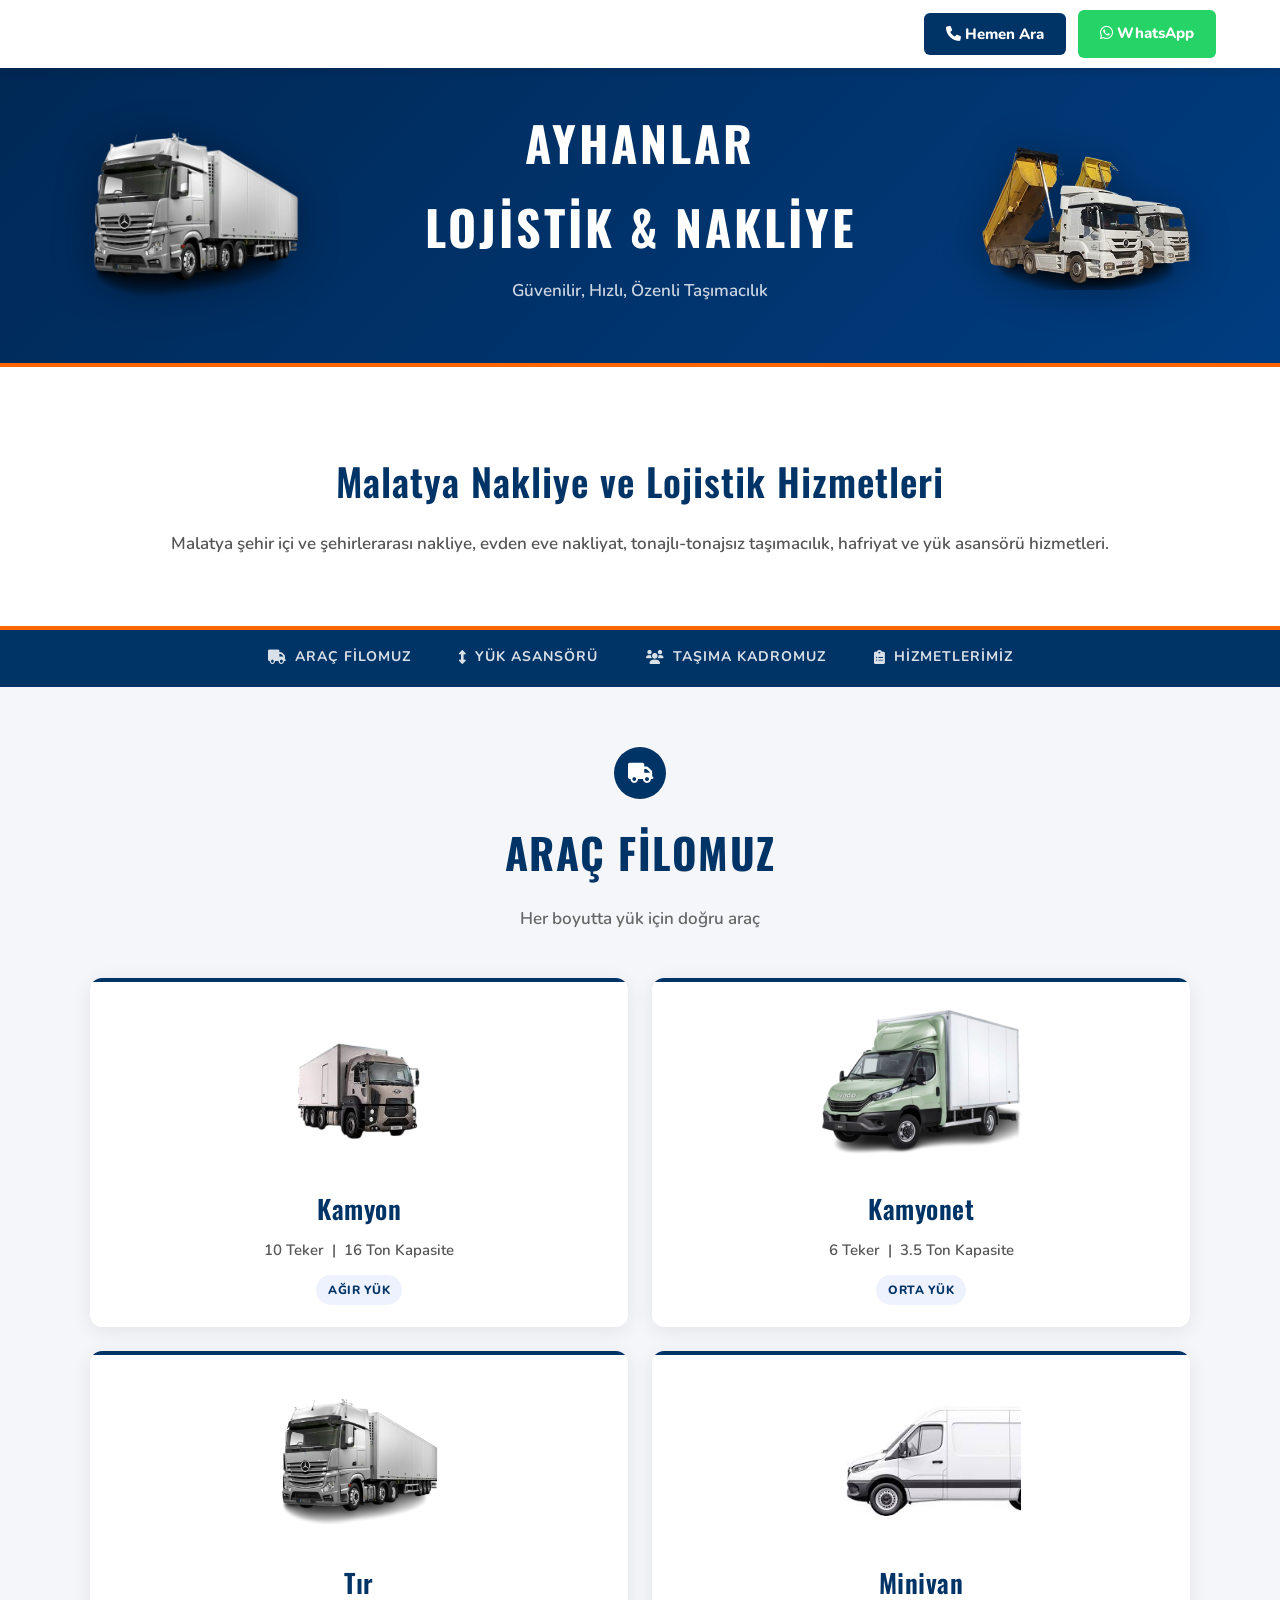
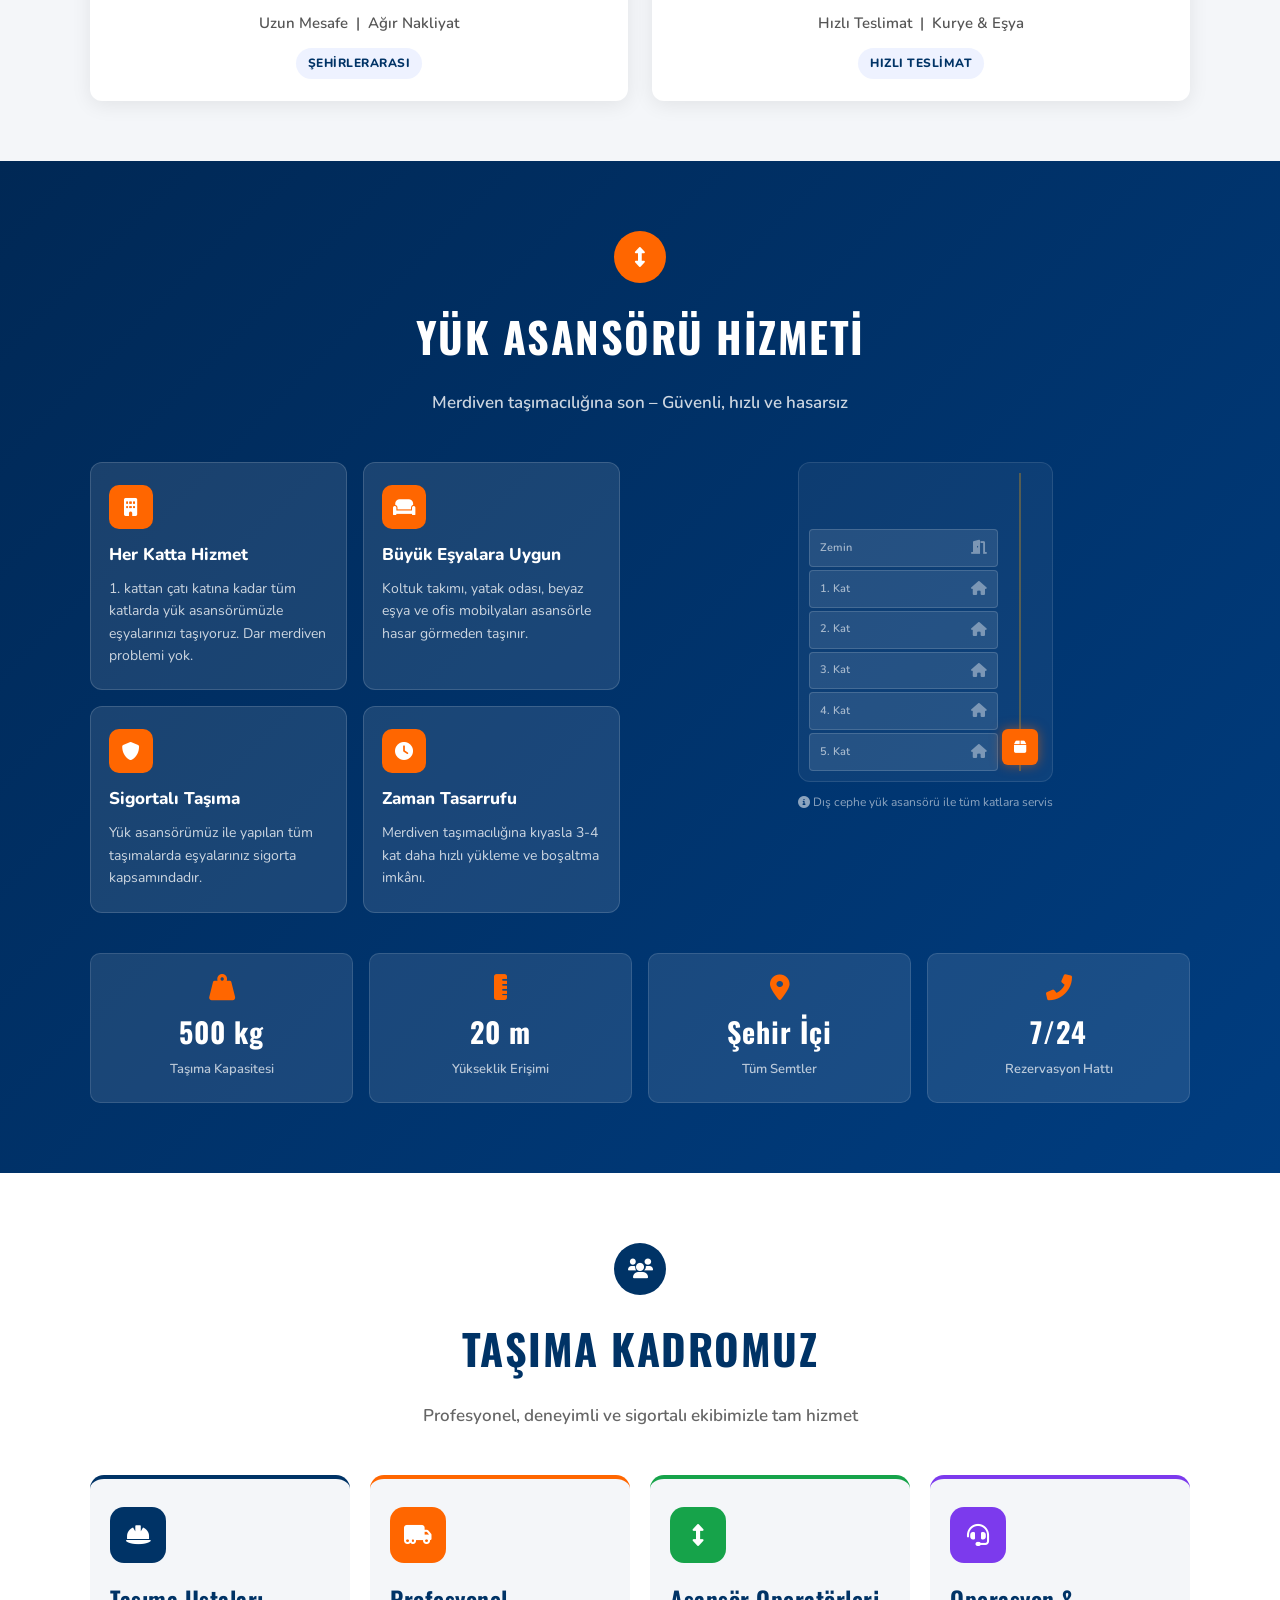
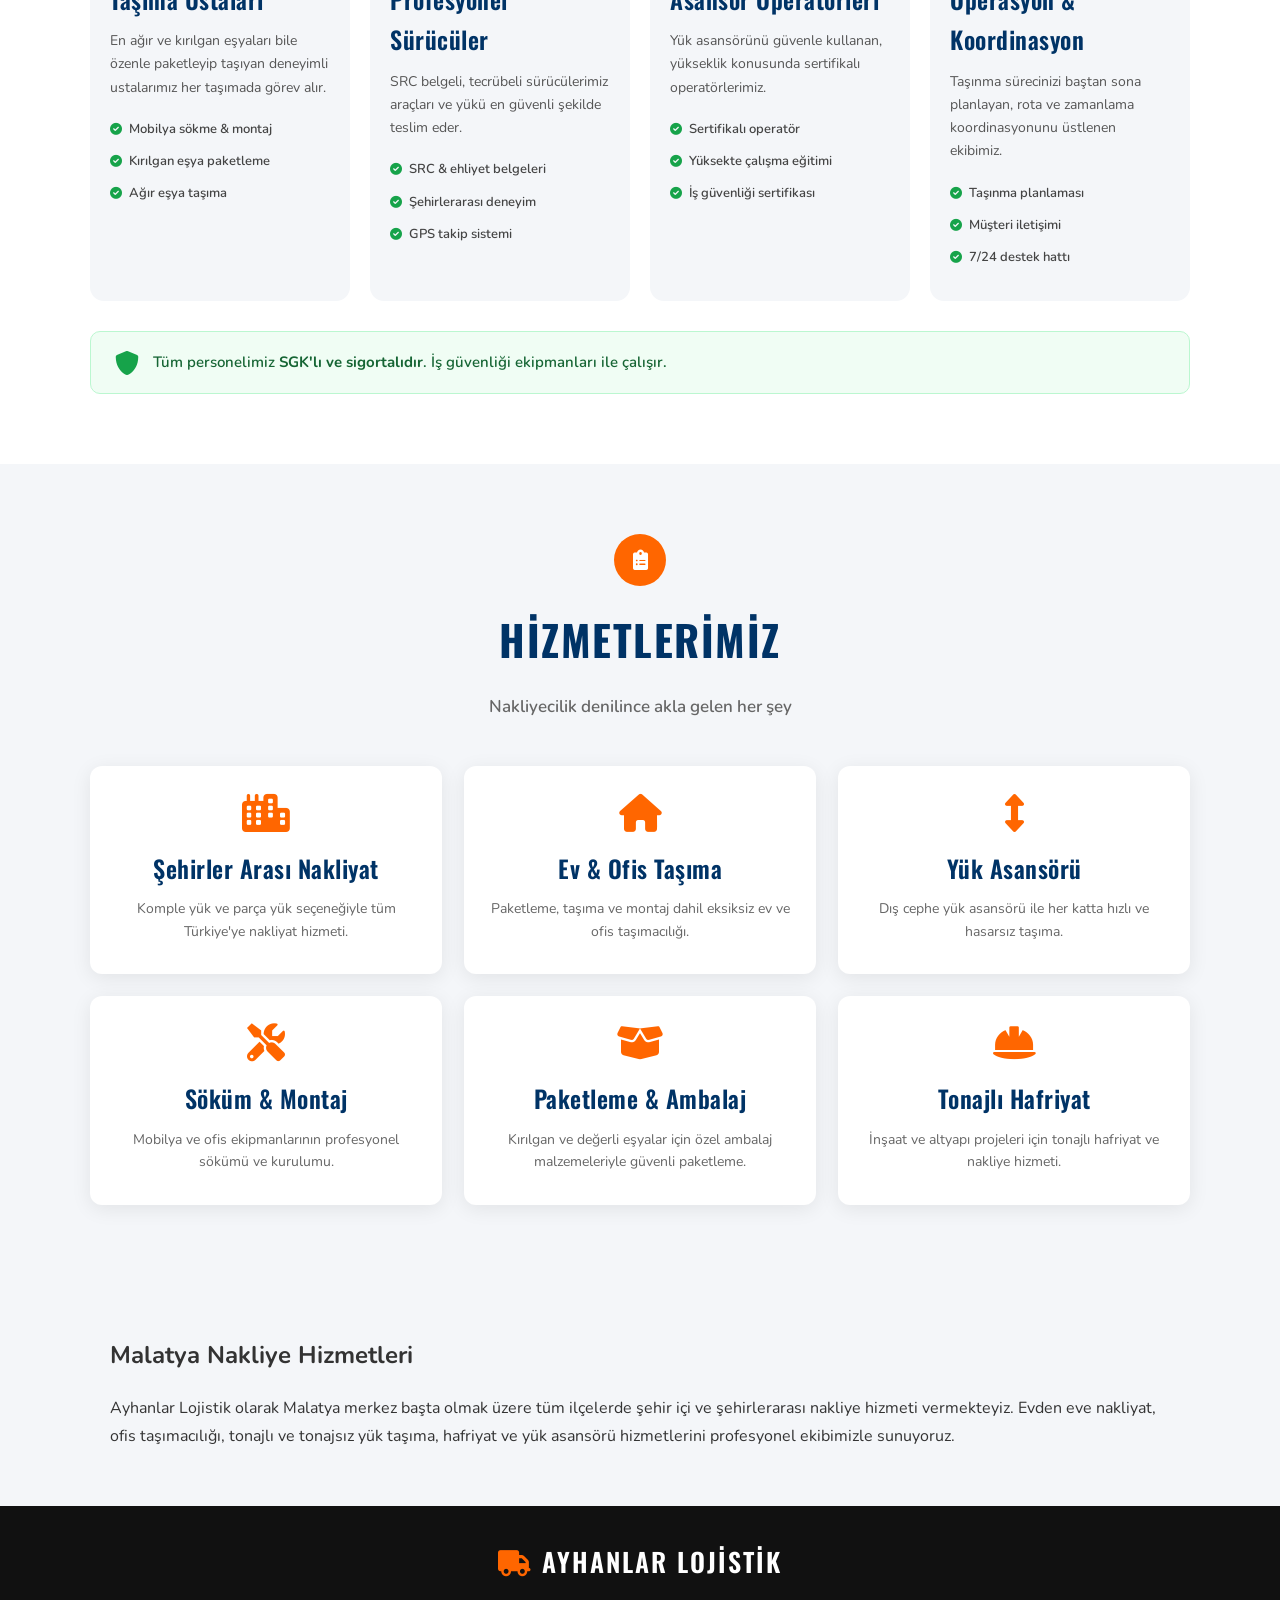
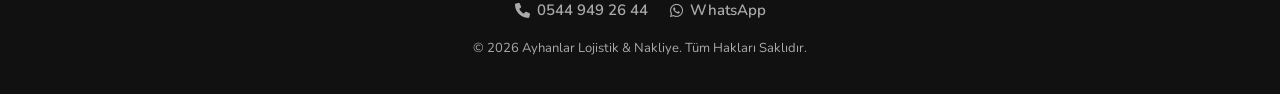
<file: index.html>
<!DOCTYPE html>

<html lang="tr">
<head>
<meta charset="utf-8"/>
<meta content="width=device-width, initial-scale=1.0" name="viewport"/>
<title>Malatya Nakliye | Ayhanlar Lojistik &amp; Nakliye</title>
<link href="https://cdn-icons-png.flaticon.com/512/1048/1048314.png" rel="icon" type="image/x-icon"/>
<link href="style.css" rel="stylesheet"/>
<link href="https://cdnjs.cloudflare.com/ajax/libs/font-awesome/6.0.0/css/all.min.css" rel="stylesheet"/>
<meta content="Ayhanlar Lojistik, Malatya'da şehir içi ve şehirlerarası nakliye, evden eve nakliyat, yük asansörü, hafriyat ve taşımacılık hizmetleri sunmaktadır." name="description"/><meta content="Malatya nakliye, Malatya lojistik, Malatya evden eve nakliyat, şehirlerarası nakliyat, yük asansörü, hafriyat, taşımacılık" name="keywords"/><meta content="Ayhanlar Lojistik" name="author"/><meta content="index, follow" name="robots"/><link href="https://www.ayhanlarlojistik.com/" rel="canonical"/><meta content="Malatya Nakliye | Ayhanlar Lojistik &amp; Nakliye" property="og:title"/><meta content="Malatya'da profesyonel nakliye ve lojistik hizmetleri." property="og:description"/><meta content="website" property="og:type"/><meta content="https://www.ayhanlarlojistik.com/" property="og:url"/></head>
<body>
<!-- ÜST SABİT ÇUBUK -->
<div class="sticky-contact">
<div class="container-fluid">
<div class="contact-buttons">
<div class="call-menu">
<button class="btn-call" id="callBtn">
<i class="fas fa-phone"></i> Hemen Ara
                    </button>
<div class="call-dropdown" id="callDropdown">
<a href="tel:05449492644">
<i class="fas fa-user-tie"></i> <strong>Patron (Merkez):</strong> 0544 949 26 44
                        </a>
<a href="tel:05064417344">
<i class="fas fa-user-tie"></i> <strong>Patron (Lojistik):</strong> 0506 441 73 44
                        </a>
<a href="tel:05357477151">
<i class="fas fa-user-tie"></i> <strong>Patron (Hafriyat):</strong> 0535 747 71 51
                        </a>
</div>
</div>
<a class="btn-whatsapp" href="https://wa.me/905449492644?text=Merhaba, fiyat alabilir miyim?">
<i class="fab fa-whatsapp"></i> WhatsApp
                </a>
</div>
</div>
</div>
<!-- HEADER -->
<header>
<div class="container header-flex">
<img alt="Tır" class="header-img" src="images/TIR TRUCK.png"/>
<div class="header-text">
<h1>AYHANLAR</h1>
<h1>Lojistik &amp; Nakliye</h1>
<p>Güvenilir, Hızlı, Özenli Taşımacılık</p>
</div>
<img alt="Minivan" class="header-img" src="images/Kamyon.png"/>
</div>
</header>
<!-- HERO -->
<section class="hero">
<div class="container">
<h2>Malatya Nakliye ve Lojistik Hizmetleri</h2>
<p>Malatya şehir içi ve şehirlerarası nakliye, evden eve nakliyat, tonajlı-tonajsız taşımacılık, hafriyat ve yük asansörü hizmetleri.</p>
</div>
</section>
<!-- NAVİGASYON KISAYOLLAR -->
<nav class="section-nav">
<div class="container">
<a href="#filo"><i class="fas fa-truck"></i> Araç Filomuz</a>
<a href="#asansor"><i class="fas fa-arrows-alt-v"></i> Yük Asansörü</a>
<a href="#kadro"><i class="fas fa-users"></i> Taşıma Kadromuz</a>
<a href="#hizmetler"><i class="fas fa-clipboard-list"></i> Hizmetlerimiz</a>
</div>
</nav>
<!-- ARAÇ FİLOMUZ -->
<section class="fleet" id="filo">
<div class="container">
<div class="section-title">
<span class="section-badge"><i class="fas fa-truck"></i></span>
<h3>Araç Filomuz</h3>
<p class="section-sub">Her boyutta yük için doğru araç</p>
</div>
<div class="fleet-grid">
<div class="fleet-item">
<img class="fleet-photo" src="images/10teker.png"/>
<h4>Kamyon</h4>
<p>10 Teker  |  16 Ton Kapasite</p>
<span class="fleet-tag">Ağır Yük</span>
</div>
<div class="fleet-item">
<img class="fleet-photo" src="images/Daily-7ton_new2025-removebg-preview.png"/>
<h4>Kamyonet</h4>
<p>6 Teker  |  3.5 Ton Kapasite</p>
<span class="fleet-tag">Orta Yük</span>
</div>
<div class="fleet-item">
<img class="fleet-photo" src="images/TIR TRUCK.png"/>
<h4>Tır</h4>
<p>Uzun Mesafe  |  Ağır Nakliyat</p>
<span class="fleet-tag">Şehirlerarası</span>
</div>
<div class="fleet-item">
<img class="fleet-photo" src="images/minivan.png.jpg"/>
<h4>Minivan</h4>
<p>Hızlı Teslimat  |  Kurye &amp; Eşya</p>
<span class="fleet-tag">Hızlı Teslimat</span>
</div>
</div>
</div>
</section>
<!-- YÜK ASANSÖRÜ -->
<section class="elevator-section" id="asansor">
<div class="container">
<div class="section-title light">
<span class="section-badge orange"><i class="fas fa-arrows-alt-v"></i></span>
<h3>Yük Asansörü Hizmeti</h3>
<p class="section-sub">Merdiven taşımacılığına son – Güvenli, hızlı ve hasarsız</p>
</div>
<div class="elevator-grid">
<div class="elevator-info">
<div class="elevator-card">
<div class="elev-icon"><i class="fas fa-building"></i></div>
<h4>Her Katta Hizmet</h4>
<p>1. kattan çatı katına kadar tüm katlarda yük asansörümüzle eşyalarınızı taşıyoruz. Dar merdiven problemi yok.</p>
</div>
<div class="elevator-card">
<div class="elev-icon"><i class="fas fa-couch"></i></div>
<h4>Büyük Eşyalara Uygun</h4>
<p>Koltuk takımı, yatak odası, beyaz eşya ve ofis mobilyaları asansörle hasar görmeden taşınır.</p>
</div>
<div class="elevator-card">
<div class="elev-icon"><i class="fas fa-shield-alt"></i></div>
<h4>Sigortalı Taşıma</h4>
<p>Yük asansörümüz ile yapılan tüm taşımalarda eşyalarınız sigorta kapsamındadır.</p>
</div>
<div class="elevator-card">
<div class="elev-icon"><i class="fas fa-clock"></i></div>
<h4>Zaman Tasarrufu</h4>
<p>Merdiven taşımacılığına kıyasla 3-4 kat daha hızlı yükleme ve boşaltma imkânı.</p>
</div>
</div>
<div class="elevator-visual">
<div class="elevator-diagram">
<div class="building-art">
<div class="building-floors">
<div class="floor fz"><span class="floor-label">Zemin</span><div class="floor-content"><i class="fas fa-door-open"></i></div></div>
<div class="floor f1"><span class="floor-label">1. Kat</span><div class="floor-content"><i class="fas fa-home"></i></div></div>
<div class="floor f2"><span class="floor-label">2. Kat</span><div class="floor-content"><i class="fas fa-home"></i></div></div>
<div class="floor f3"><span class="floor-label">3. Kat</span><div class="floor-content"><i class="fas fa-home"></i></div></div>
<div class="floor f4"><span class="floor-label">4. Kat</span><div class="floor-content"><i class="fas fa-home"></i></div></div>
<div class="floor f5"><span class="floor-label">5. Kat</span><div class="floor-content"><i class="fas fa-home"></i></div></div>
</div>
<div class="elevator-shaft">
<div class="elevator-cab" id="elevCab">
<i class="fas fa-box"></i>
</div>
<div class="shaft-line"></div>
</div>
</div>
<p class="elev-caption"><i class="fas fa-info-circle"></i> Dış cephe yük asansörü ile tüm katlara servis</p>
</div>
</div>
</div>
<div class="elevator-specs">
<div class="spec-item">
<i class="fas fa-weight-hanging"></i>
<strong>500 kg</strong>
<span>Taşıma Kapasitesi</span>
</div>
<div class="spec-item">
<i class="fas fa-ruler-vertical"></i>
<strong>20 m</strong>
<span>Yükseklik Erişimi</span>
</div>
<div class="spec-item">
<i class="fas fa-map-marker-alt"></i>
<strong>Şehir İçi</strong>
<span>Tüm Semtler</span>
</div>
<div class="spec-item">
<i class="fas fa-phone-alt"></i>
<strong>7/24</strong>
<span>Rezervasyon Hattı</span>
</div>
</div>
</div>
</section>
<!-- TAŞIMA KADROSU -->
<section class="team-section" id="kadro">
<div class="container">
<div class="section-title">
<span class="section-badge"><i class="fas fa-users"></i></span>
<h3>Taşıma Kadromuz</h3>
<p class="section-sub">Profesyonel, deneyimli ve sigortalı ekibimizle tam hizmet</p>
</div>
<div class="team-grid">
<div class="team-card">
<div class="team-icon-wrap blue">
<i class="fas fa-hard-hat"></i>
</div>
<h4>Taşıma Ustaları</h4>
<p>En ağır ve kırılgan eşyaları bile özenle paketleyip taşıyan deneyimli ustalarımız her taşımada görev alır.</p>
<ul class="team-skills">
<li><i class="fas fa-check-circle"></i> Mobilya sökme &amp; montaj</li>
<li><i class="fas fa-check-circle"></i> Kırılgan eşya paketleme</li>
<li><i class="fas fa-check-circle"></i> Ağır eşya taşıma</li>
</ul>
</div>
<div class="team-card">
<div class="team-icon-wrap orange">
<i class="fas fa-truck-moving"></i>
</div>
<h4>Profesyonel Sürücüler</h4>
<p>SRC belgeli, tecrübeli sürücülerimiz araçları ve yükü en güvenli şekilde teslim eder.</p>
<ul class="team-skills">
<li><i class="fas fa-check-circle"></i> SRC &amp; ehliyet belgeleri</li>
<li><i class="fas fa-check-circle"></i> Şehirlerarası deneyim</li>
<li><i class="fas fa-check-circle"></i> GPS takip sistemi</li>
</ul>
</div>
<div class="team-card">
<div class="team-icon-wrap green">
<i class="fas fa-arrows-alt-v"></i>
</div>
<h4>Asansör Operatörleri</h4>
<p>Yük asansörünü güvenle kullanan, yükseklik konusunda sertifikalı operatörlerimiz.</p>
<ul class="team-skills">
<li><i class="fas fa-check-circle"></i> Sertifikalı operatör</li>
<li><i class="fas fa-check-circle"></i> Yüksekte çalışma eğitimi</li>
<li><i class="fas fa-check-circle"></i> İş güvenliği sertifikası</li>
</ul>
</div>
<div class="team-card">
<div class="team-icon-wrap purple">
<i class="fas fa-headset"></i>
</div>
<h4>Operasyon &amp; Koordinasyon</h4>
<p>Taşınma sürecinizi baştan sona planlayan, rota ve zamanlama koordinasyonunu üstlenen ekibimiz.</p>
<ul class="team-skills">
<li><i class="fas fa-check-circle"></i> Taşınma planlaması</li>
<li><i class="fas fa-check-circle"></i> Müşteri iletişimi</li>
<li><i class="fas fa-check-circle"></i> 7/24 destek hattı</li>
</ul>
</div>
</div>
<div class="team-banner">
<i class="fas fa-shield-alt"></i>
<span>Tüm personelimiz <strong>SGK'lı ve sigortalıdır</strong>. İş güvenliği ekipmanları ile çalışır.</span>
</div>
</div>
</section>
<!-- HİZMETLERİMİZ -->
<section class="services" id="hizmetler">
<div class="container">
<div class="section-title">
<span class="section-badge orange"><i class="fas fa-clipboard-list"></i></span>
<h3>Hizmetlerimiz</h3>
<p class="section-sub">Nakliyecilik denilince akla gelen her şey</p>
</div>
<div class="services-grid">
<div class="service-item">
<i class="fas fa-city"></i>
<h4>Şehirler Arası Nakliyat</h4>
<p>Komple yük ve parça yük seçeneğiyle tüm Türkiye'ye nakliyat hizmeti.</p>
</div>
<div class="service-item">
<i class="fas fa-home"></i>
<h4>Ev &amp; Ofis Taşıma</h4>
<p>Paketleme, taşıma ve montaj dahil eksiksiz ev ve ofis taşımacılığı.</p>
</div>
<div class="service-item">
<i class="fas fa-arrows-alt-v"></i>
<h4>Yük Asansörü</h4>
<p>Dış cephe yük asansörü ile her katta hızlı ve hasarsız taşıma.</p>
</div>
<div class="service-item">
<i class="fas fa-tools"></i>
<h4>Söküm &amp; Montaj</h4>
<p>Mobilya ve ofis ekipmanlarının profesyonel sökümü ve kurulumu.</p>
</div>
<div class="service-item">
<i class="fas fa-box-open"></i>
<h4>Paketleme &amp; Ambalaj</h4>
<p>Kırılgan ve değerli eşyalar için özel ambalaj malzemeleriyle güvenli paketleme.</p>
</div>
<div class="service-item">
<i class="fas fa-hard-hat"></i>
<h4>Tonajlı Hafriyat</h4>
<p>İnşaat ve altyapı projeleri için tonajlı hafriyat ve nakliye hizmeti.</p>
</div>
</div>
</div>
</section>
<!-- FOOTER -->
<section class="container" style="padding:40px 20px;"><h2>Malatya Nakliye Hizmetleri</h2><p>Ayhanlar Lojistik olarak Malatya merkez başta olmak üzere tüm ilçelerde şehir içi ve şehirlerarası nakliye hizmeti vermekteyiz. Evden eve nakliyat, ofis taşımacılığı, tonajlı ve tonajsız yük taşıma, hafriyat ve yük asansörü hizmetlerini profesyonel ekibimizle sunuyoruz.</p></section><footer>
<div class="container footer-inner">
<div class="footer-logo">
<i class="fas fa-truck"></i> AYHANLAR LOJİSTİK
            </div>
<div class="footer-links">
<a href="tel:05449492644"><i class="fas fa-phone"></i> 0544 949 26 44</a>
<a href="https://wa.me/905449492644"><i class="fab fa-whatsapp"></i> WhatsApp</a>
</div>
<p>© 2026 Ayhanlar Lojistik &amp; Nakliye. Tüm Hakları Saklıdır.</p>
</div>
</footer>
<script>
        // Telefon menüsü
        const callBtn = document.getElementById('callBtn');
        const callDropdown = document.getElementById('callDropdown');
        callBtn.addEventListener('click', function(e) {
            e.stopPropagation();
            callDropdown.classList.toggle('active');
        });
        document.addEventListener('click', function() {
            callDropdown.classList.remove('active');
        });

        // Asansör animasyonu
        const cab = document.getElementById('elevCab');
        if (cab) {
            let goingUp = true;
            setInterval(() => {
                if (goingUp) {
                    cab.style.bottom = '88%';
                } else {
                    cab.style.bottom = '2%';
                }
                goingUp = !goingUp;
            }, 2500);
        }

        // Scroll animasyonu
        const observer = new IntersectionObserver((entries) => {
            entries.forEach(e => {
                if (e.isIntersecting) e.target.classList.add('visible');
            });
        }, { threshold: 0.1 });
        document.querySelectorAll('.fleet-item, .elevator-card, .team-card, .service-item').forEach(el => {
            el.classList.add('fade-in');
            observer.observe(el);
        });
    </script>
</body>
</html>
</file>
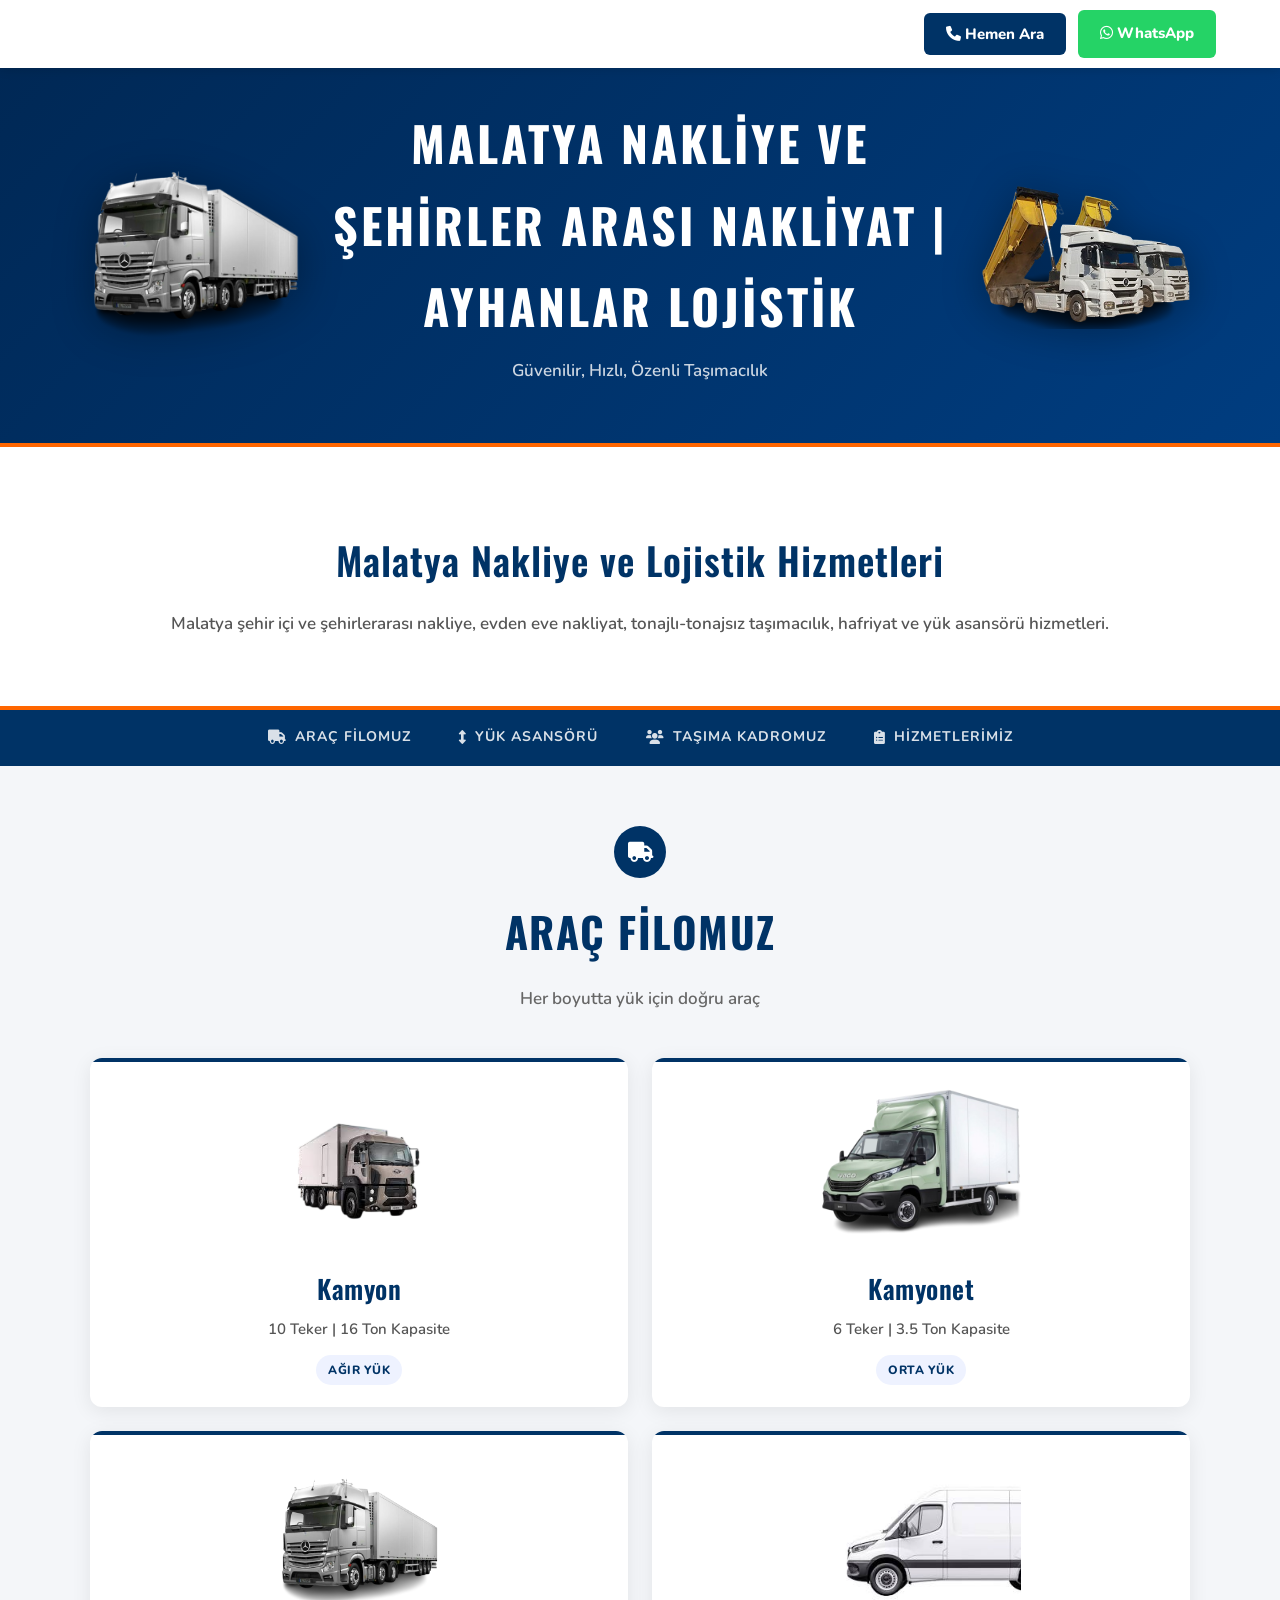
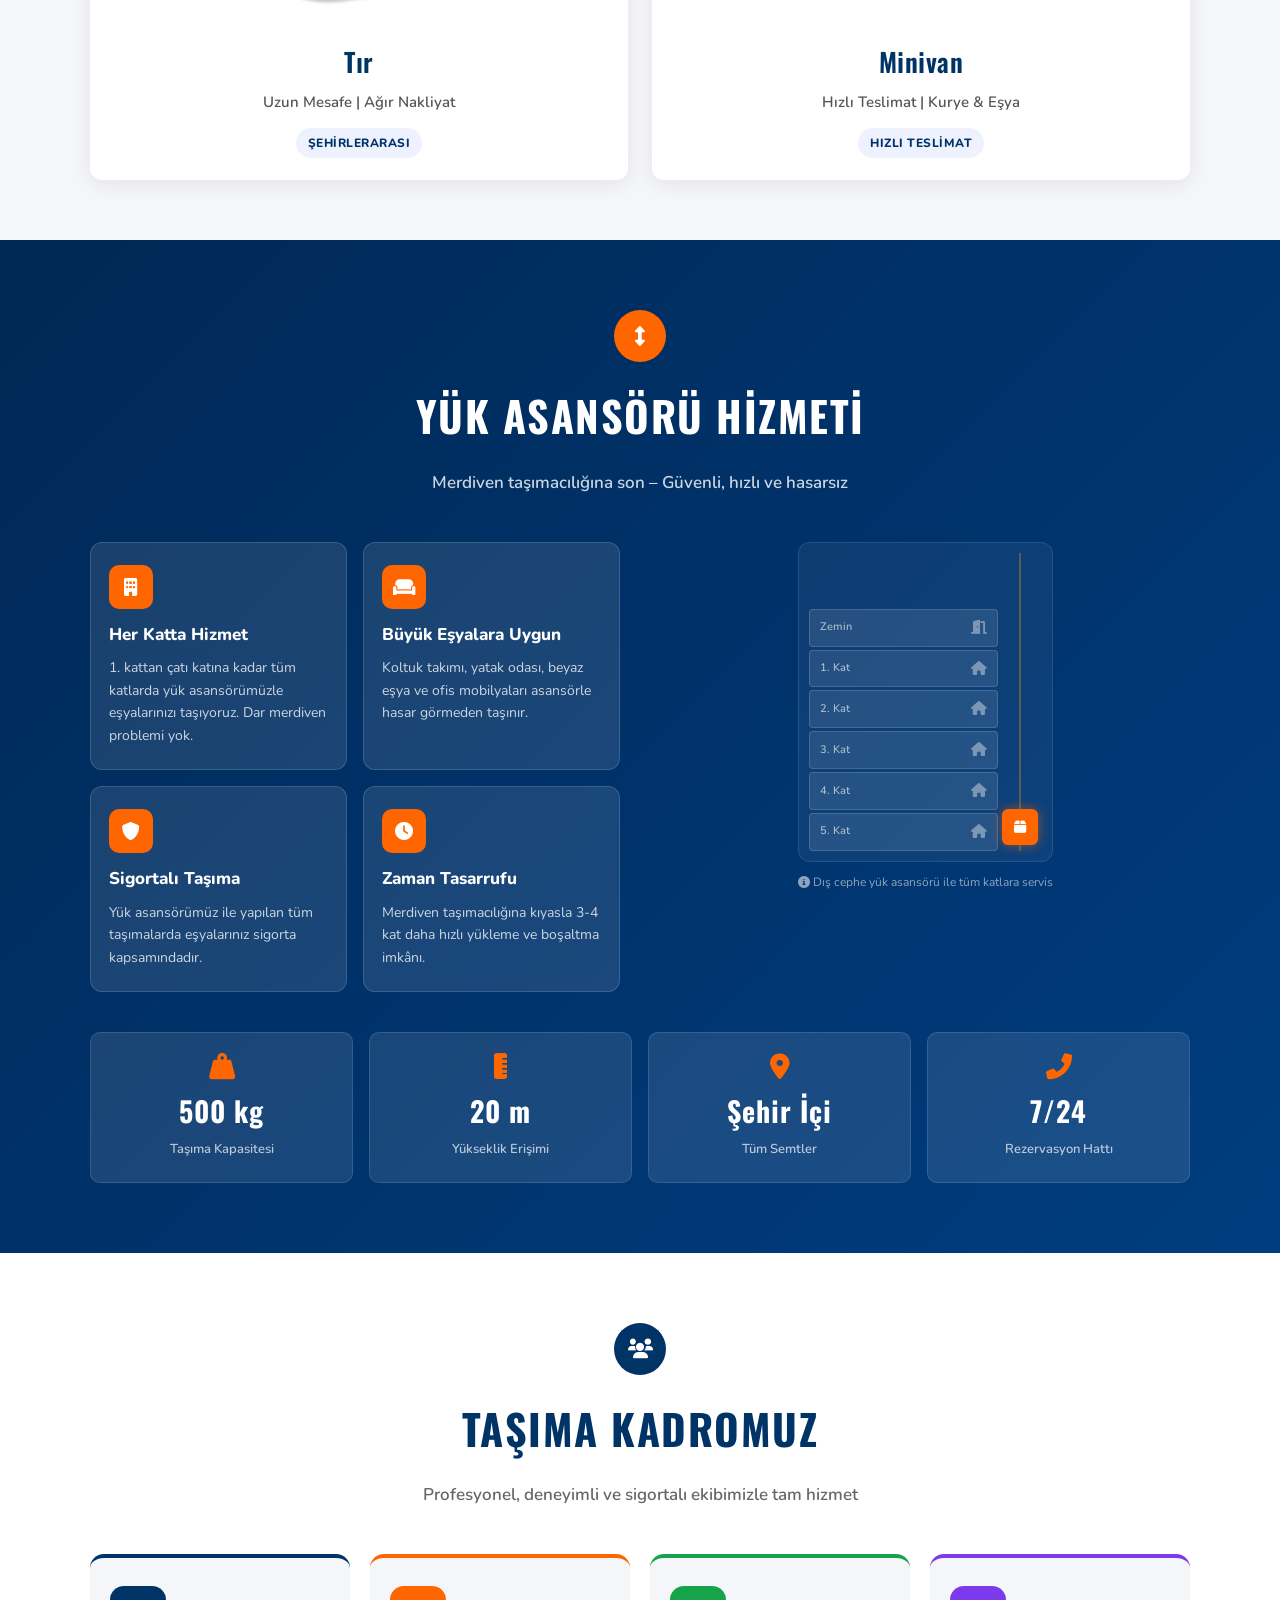
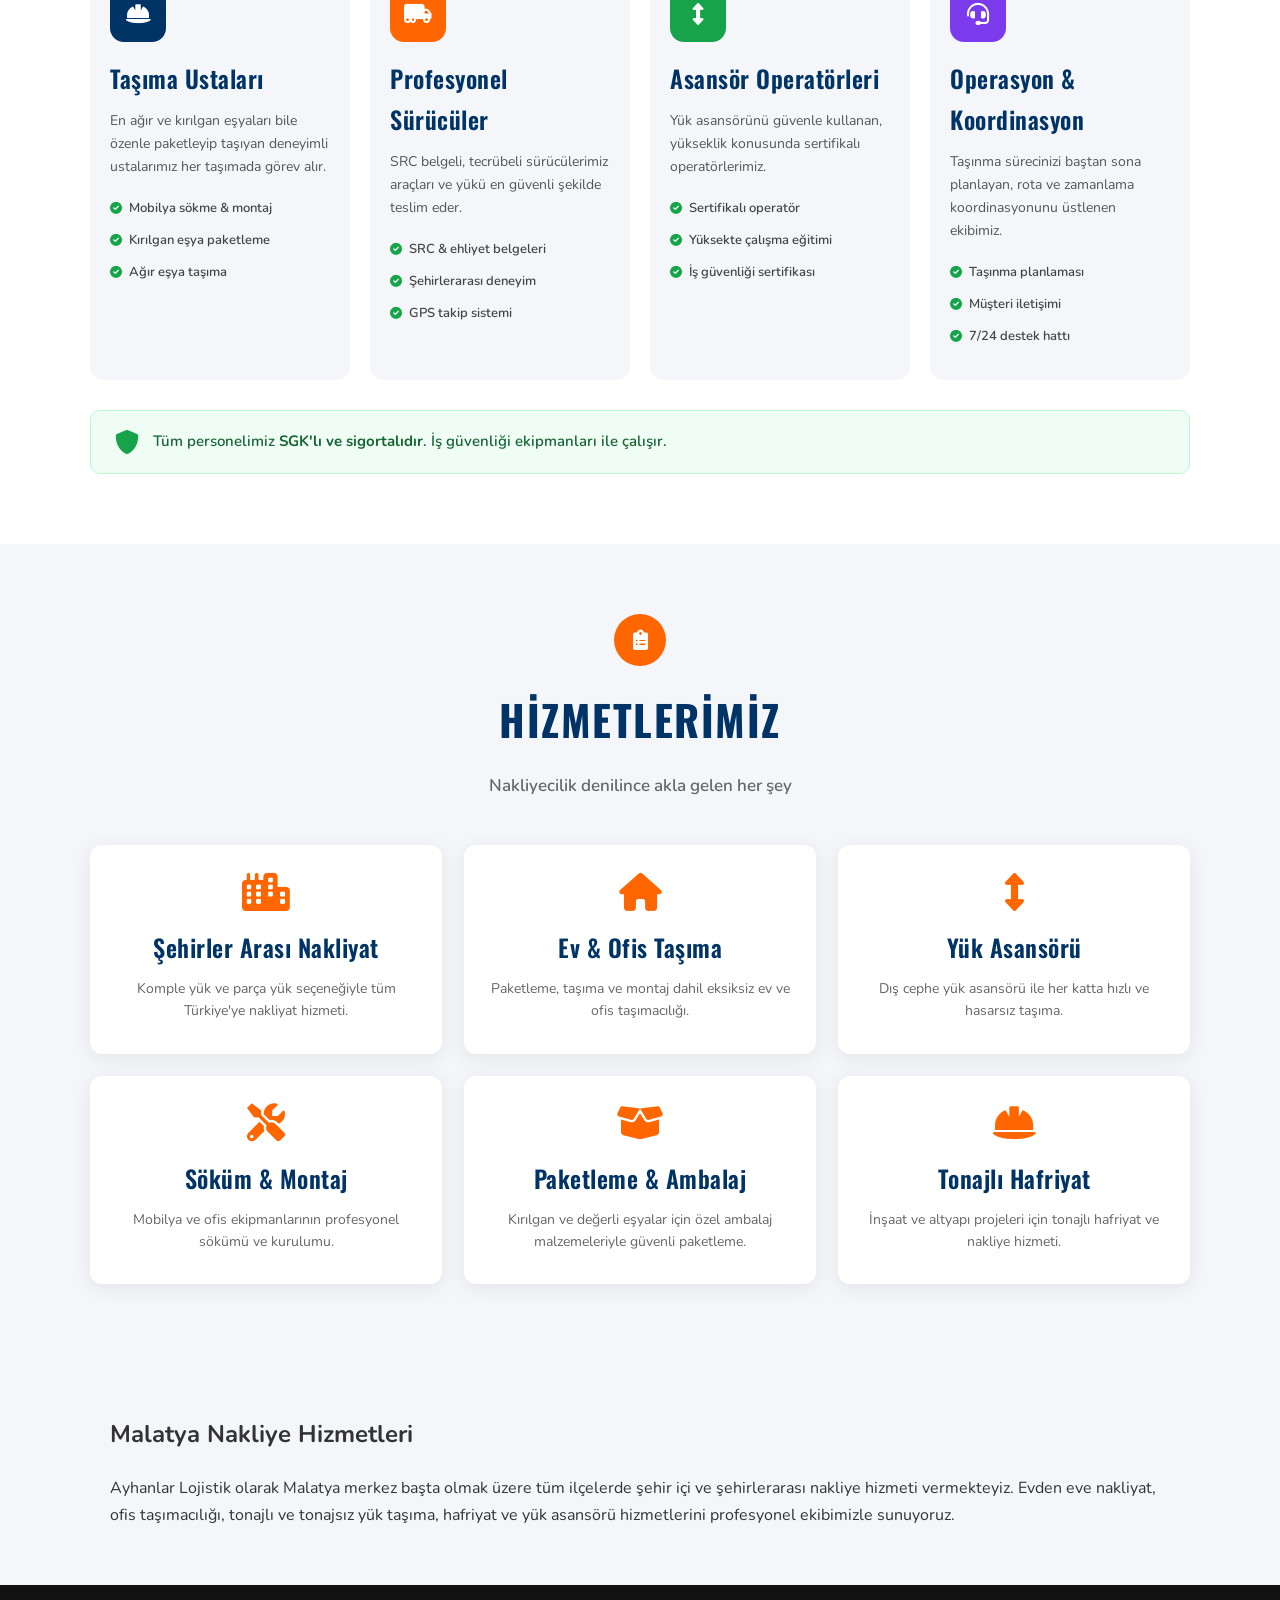
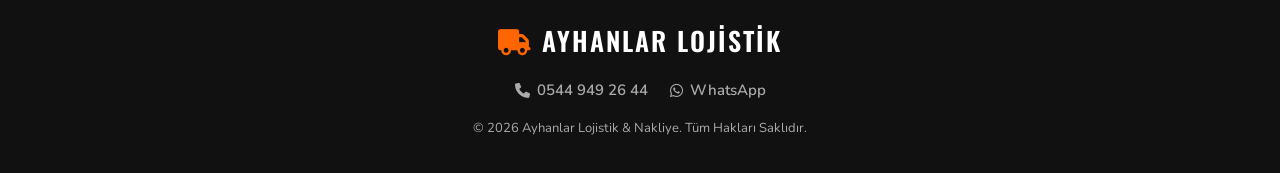
<file: ayhanlarlojistik/index.html>
<!DOCTYPE html>

<html lang="tr">
<head>
<meta charset="utf-8"/>
<meta content="width=device-width, initial-scale=1.0" name="viewport"/>
<title>Malatya Nakliye | Ayhanlar Lojistik | Evden Eve Nakliyat</title>
<link href="https://cdn-icons-png.flaticon.com/512/1048/1048314.png" rel="icon" type="image/x-icon"/>
<link href="style.css" rel="stylesheet"/>
<link href="https://cdnjs.cloudflare.com/ajax/libs/font-awesome/6.0.0/css/all.min.css" rel="stylesheet"/>
<meta content="Ayhanlar Lojistik; Malatya'da evden eve nakliyat, şehirler arası nakliyat, ofis taşıma, yük asansörü ve hafriyat hizmetleri sunan güvenilir nakliye firması." name="description"/>
<meta content="Malatya nakliye, Malatya nakliyat, evden eve nakliyat, şehirler arası nakliyat, yük asansörü, hafriyat, taşımacılık" name="keywords"/>
<meta content="Ayhanlar Lojistik" name="author"/>
<meta content="index, follow" name="robots"/>
<link href="https://ayhanlarlojistik.com/" rel="canonical"/>
<meta content="Malatya Nakliye | Ayhanlar Lojistik | Evden Eve Nakliyat" property="og:title"/>
<meta content="Malatya'da profesyonel nakliye ve lojistik hizmetleri." property="og:description"/>
<meta content="website" property="og:type"/>
<meta content="https://www.ayhanlarlojistik.com/" property="og:url"/>
</head>
<body>
<!-- ÜST SABİT ÇUBUK -->
<div class="sticky-contact">
<div class="container-fluid">
<div class="contact-buttons">
<div class="call-menu">
<button class="btn-call" id="callBtn">
<i class="fas fa-phone"></i> Hemen Ara
                    </button>
<div class="call-dropdown" id="callDropdown">
<a href="tel:05449492644">
<i class="fas fa-user-tie"></i> <strong>Patron (Merkez):</strong> 0544 949 26 44
                        </a>
<a href="tel:05064417344">
<i class="fas fa-user-tie"></i> <strong>Patron (Lojistik):</strong> 0506 441 73 44
                        </a>
<a href="tel:05357477151">
<i class="fas fa-user-tie"></i> <strong>Patron (Hafriyat):</strong> 0535 747 71 51
                        </a>
</div>
</div>
<a class="btn-whatsapp" href="https://wa.me/905449492644?text=Merhaba, fiyat alabilir miyim?">
<i class="fab fa-whatsapp"></i> WhatsApp
                </a>
</div>
</div>
</div>
<!-- HEADER -->
<header>
<div class="container header-flex">
<img alt="Tır" class="header-img" src="images/TIR TRUCK.png"/>
<div class="header-text">
<h1>Malatya Nakliye ve Şehirler Arası Nakliyat | Ayhanlar Lojistik</h1>
<p>Güvenilir, Hızlı, Özenli Taşımacılık</p>
</div>
<img alt="Minivan" class="header-img" src="images/Kamyon.png"/>
</div>
</header>
<!-- HERO -->
<section class="hero">
<div class="container">
<h2>Malatya Nakliye ve Lojistik Hizmetleri</h2>
<p>Malatya şehir içi ve şehirlerarası nakliye, evden eve nakliyat, tonajlı-tonajsız taşımacılık, hafriyat ve yük asansörü hizmetleri.</p>
</div>
</section>
<!-- NAVİGASYON KISAYOLLAR -->
<nav class="section-nav">
<div class="container">
<a href="#filo"><i class="fas fa-truck"></i> Araç Filomuz</a>
<a href="#asansor"><i class="fas fa-arrows-alt-v"></i> Yük Asansörü</a>
<a href="#kadro"><i class="fas fa-users"></i> Taşıma Kadromuz</a>
<a href="#hizmetler"><i class="fas fa-clipboard-list"></i> Hizmetlerimiz</a>
</div>
</nav>
<!-- ARAÇ FİLOMUZ -->
<section class="fleet" id="filo">
<div class="container">
<div class="section-title">
<span class="section-badge"><i class="fas fa-truck"></i></span>
<h3>Araç Filomuz</h3>
<p class="section-sub">Her boyutta yük için doğru araç</p>
</div>
<div class="fleet-grid">
<div class="fleet-item">
<img class="fleet-photo" src="images/10teker.png"/>
<h4>Kamyon</h4>
<p>10 Teker  |  16 Ton Kapasite</p>
<span class="fleet-tag">Ağır Yük</span>
</div>
<div class="fleet-item">
<img class="fleet-photo" src="images/Daily-7ton_new2025-removebg-preview.png"/>
<h4>Kamyonet</h4>
<p>6 Teker  |  3.5 Ton Kapasite</p>
<span class="fleet-tag">Orta Yük</span>
</div>
<div class="fleet-item">
<img class="fleet-photo" src="images/TIR TRUCK.png"/>
<h4>Tır</h4>
<p>Uzun Mesafe  |  Ağır Nakliyat</p>
<span class="fleet-tag">Şehirlerarası</span>
</div>
<div class="fleet-item">
<img class="fleet-photo" src="images/minivan.png.jpg"/>
<h4>Minivan</h4>
<p>Hızlı Teslimat  |  Kurye &amp; Eşya</p>
<span class="fleet-tag">Hızlı Teslimat</span>
</div>
</div>
</div>
</section>
<!-- YÜK ASANSÖRÜ -->
<section class="elevator-section" id="asansor">
<div class="container">
<div class="section-title light">
<span class="section-badge orange"><i class="fas fa-arrows-alt-v"></i></span>
<h3>Yük Asansörü Hizmeti</h3>
<p class="section-sub">Merdiven taşımacılığına son – Güvenli, hızlı ve hasarsız</p>
</div>
<div class="elevator-grid">
<div class="elevator-info">
<div class="elevator-card">
<div class="elev-icon"><i class="fas fa-building"></i></div>
<h4>Her Katta Hizmet</h4>
<p>1. kattan çatı katına kadar tüm katlarda yük asansörümüzle eşyalarınızı taşıyoruz. Dar merdiven problemi yok.</p>
</div>
<div class="elevator-card">
<div class="elev-icon"><i class="fas fa-couch"></i></div>
<h4>Büyük Eşyalara Uygun</h4>
<p>Koltuk takımı, yatak odası, beyaz eşya ve ofis mobilyaları asansörle hasar görmeden taşınır.</p>
</div>
<div class="elevator-card">
<div class="elev-icon"><i class="fas fa-shield-alt"></i></div>
<h4>Sigortalı Taşıma</h4>
<p>Yük asansörümüz ile yapılan tüm taşımalarda eşyalarınız sigorta kapsamındadır.</p>
</div>
<div class="elevator-card">
<div class="elev-icon"><i class="fas fa-clock"></i></div>
<h4>Zaman Tasarrufu</h4>
<p>Merdiven taşımacılığına kıyasla 3-4 kat daha hızlı yükleme ve boşaltma imkânı.</p>
</div>
</div>
<div class="elevator-visual">
<div class="elevator-diagram">
<div class="building-art">
<div class="building-floors">
<div class="floor fz"><span class="floor-label">Zemin</span><div class="floor-content"><i class="fas fa-door-open"></i></div></div>
<div class="floor f1"><span class="floor-label">1. Kat</span><div class="floor-content"><i class="fas fa-home"></i></div></div>
<div class="floor f2"><span class="floor-label">2. Kat</span><div class="floor-content"><i class="fas fa-home"></i></div></div>
<div class="floor f3"><span class="floor-label">3. Kat</span><div class="floor-content"><i class="fas fa-home"></i></div></div>
<div class="floor f4"><span class="floor-label">4. Kat</span><div class="floor-content"><i class="fas fa-home"></i></div></div>
<div class="floor f5"><span class="floor-label">5. Kat</span><div class="floor-content"><i class="fas fa-home"></i></div></div>
</div>
<div class="elevator-shaft">
<div class="elevator-cab" id="elevCab">
<i class="fas fa-box"></i>
</div>
<div class="shaft-line"></div>
</div>
</div>
<p class="elev-caption"><i class="fas fa-info-circle"></i> Dış cephe yük asansörü ile tüm katlara servis</p>
</div>
</div>
</div>
<div class="elevator-specs">
<div class="spec-item">
<i class="fas fa-weight-hanging"></i>
<strong>500 kg</strong>
<span>Taşıma Kapasitesi</span>
</div>
<div class="spec-item">
<i class="fas fa-ruler-vertical"></i>
<strong>20 m</strong>
<span>Yükseklik Erişimi</span>
</div>
<div class="spec-item">
<i class="fas fa-map-marker-alt"></i>
<strong>Şehir İçi</strong>
<span>Tüm Semtler</span>
</div>
<div class="spec-item">
<i class="fas fa-phone-alt"></i>
<strong>7/24</strong>
<span>Rezervasyon Hattı</span>
</div>
</div>
</div>
</section>
<!-- TAŞIMA KADROSU -->
<section class="team-section" id="kadro">
<div class="container">
<div class="section-title">
<span class="section-badge"><i class="fas fa-users"></i></span>
<h3>Taşıma Kadromuz</h3>
<p class="section-sub">Profesyonel, deneyimli ve sigortalı ekibimizle tam hizmet</p>
</div>
<div class="team-grid">
<div class="team-card">
<div class="team-icon-wrap blue">
<i class="fas fa-hard-hat"></i>
</div>
<h4>Taşıma Ustaları</h4>
<p>En ağır ve kırılgan eşyaları bile özenle paketleyip taşıyan deneyimli ustalarımız her taşımada görev alır.</p>
<ul class="team-skills">
<li><i class="fas fa-check-circle"></i> Mobilya sökme &amp; montaj</li>
<li><i class="fas fa-check-circle"></i> Kırılgan eşya paketleme</li>
<li><i class="fas fa-check-circle"></i> Ağır eşya taşıma</li>
</ul>
</div>
<div class="team-card">
<div class="team-icon-wrap orange">
<i class="fas fa-truck-moving"></i>
</div>
<h4>Profesyonel Sürücüler</h4>
<p>SRC belgeli, tecrübeli sürücülerimiz araçları ve yükü en güvenli şekilde teslim eder.</p>
<ul class="team-skills">
<li><i class="fas fa-check-circle"></i> SRC &amp; ehliyet belgeleri</li>
<li><i class="fas fa-check-circle"></i> Şehirlerarası deneyim</li>
<li><i class="fas fa-check-circle"></i> GPS takip sistemi</li>
</ul>
</div>
<div class="team-card">
<div class="team-icon-wrap green">
<i class="fas fa-arrows-alt-v"></i>
</div>
<h4>Asansör Operatörleri</h4>
<p>Yük asansörünü güvenle kullanan, yükseklik konusunda sertifikalı operatörlerimiz.</p>
<ul class="team-skills">
<li><i class="fas fa-check-circle"></i> Sertifikalı operatör</li>
<li><i class="fas fa-check-circle"></i> Yüksekte çalışma eğitimi</li>
<li><i class="fas fa-check-circle"></i> İş güvenliği sertifikası</li>
</ul>
</div>
<div class="team-card">
<div class="team-icon-wrap purple">
<i class="fas fa-headset"></i>
</div>
<h4>Operasyon &amp; Koordinasyon</h4>
<p>Taşınma sürecinizi baştan sona planlayan, rota ve zamanlama koordinasyonunu üstlenen ekibimiz.</p>
<ul class="team-skills">
<li><i class="fas fa-check-circle"></i> Taşınma planlaması</li>
<li><i class="fas fa-check-circle"></i> Müşteri iletişimi</li>
<li><i class="fas fa-check-circle"></i> 7/24 destek hattı</li>
</ul>
</div>
</div>
<div class="team-banner">
<i class="fas fa-shield-alt"></i>
<span>Tüm personelimiz <strong>SGK'lı ve sigortalıdır</strong>. İş güvenliği ekipmanları ile çalışır.</span>
</div>
</div>
</section>
<!-- HİZMETLERİMİZ -->
<section class="services" id="hizmetler">
<div class="container">
<div class="section-title">
<span class="section-badge orange"><i class="fas fa-clipboard-list"></i></span>
<h3>Hizmetlerimiz</h3>
<p class="section-sub">Nakliyecilik denilince akla gelen her şey</p>
</div>
<div class="services-grid">
<div class="service-item">
<i class="fas fa-city"></i>
<h4>Şehirler Arası Nakliyat</h4>
<p>Komple yük ve parça yük seçeneğiyle tüm Türkiye'ye nakliyat hizmeti.</p>
</div>
<div class="service-item">
<i class="fas fa-home"></i>
<h4>Ev &amp; Ofis Taşıma</h4>
<p>Paketleme, taşıma ve montaj dahil eksiksiz ev ve ofis taşımacılığı.</p>
</div>
<div class="service-item">
<i class="fas fa-arrows-alt-v"></i>
<h4>Yük Asansörü</h4>
<p>Dış cephe yük asansörü ile her katta hızlı ve hasarsız taşıma.</p>
</div>
<div class="service-item">
<i class="fas fa-tools"></i>
<h4>Söküm &amp; Montaj</h4>
<p>Mobilya ve ofis ekipmanlarının profesyonel sökümü ve kurulumu.</p>
</div>
<div class="service-item">
<i class="fas fa-box-open"></i>
<h4>Paketleme &amp; Ambalaj</h4>
<p>Kırılgan ve değerli eşyalar için özel ambalaj malzemeleriyle güvenli paketleme.</p>
</div>
<div class="service-item">
<i class="fas fa-hard-hat"></i>
<h4>Tonajlı Hafriyat</h4>
<p>İnşaat ve altyapı projeleri için tonajlı hafriyat ve nakliye hizmeti.</p>
</div>
</div>
</div>
</section>
<!-- FOOTER -->
<section class="container" style="padding:40px 20px;"><h2>Malatya Nakliye Hizmetleri</h2><p>Ayhanlar Lojistik olarak Malatya merkez başta olmak üzere tüm ilçelerde şehir içi ve şehirlerarası nakliye hizmeti vermekteyiz. Evden eve nakliyat, ofis taşımacılığı, tonajlı ve tonajsız yük taşıma, hafriyat ve yük asansörü hizmetlerini profesyonel ekibimizle sunuyoruz.</p></section><footer>
<div class="container footer-inner">
<div class="footer-logo">
<i class="fas fa-truck"></i> AYHANLAR LOJİSTİK
            </div>
<div class="footer-links">
<a href="tel:05449492644"><i class="fas fa-phone"></i> 0544 949 26 44</a>
<a href="https://wa.me/905449492644"><i class="fab fa-whatsapp"></i> WhatsApp</a>
</div>
<p>© 2026 Ayhanlar Lojistik &amp; Nakliye. Tüm Hakları Saklıdır.</p>
</div>
</footer>
<script>
        // Telefon menüsü
        const callBtn = document.getElementById('callBtn');
        const callDropdown = document.getElementById('callDropdown');
        callBtn.addEventListener('click', function(e) {
            e.stopPropagation();
            callDropdown.classList.toggle('active');
        });
        document.addEventListener('click', function() {
            callDropdown.classList.remove('active');
        });

        // Asansör animasyonu
        const cab = document.getElementById('elevCab');
        if (cab) {
            let goingUp = true;
            setInterval(() => {
                if (goingUp) {
                    cab.style.bottom = '88%';
                } else {
                    cab.style.bottom = '2%';
                }
                goingUp = !goingUp;
            }, 2500);
        }

        // Scroll animasyonu
        const observer = new IntersectionObserver((entries) => {
            entries.forEach(e => {
                if (e.isIntersecting) e.target.classList.add('visible');
            });
        }, { threshold: 0.1 });
        document.querySelectorAll('.fleet-item, .elevator-card, .team-card, .service-item').forEach(el => {
            el.classList.add('fade-in');
            observer.observe(el);
        });
    </script>
</body>
</html>
</file>
<file: style.css>
/* ===== GENEL ===== */
@import url('https://fonts.googleapis.com/css2?family=Oswald:wght@400;500;600;700&family=Nunito:wght@400;500;600;700;800&display=swap');

:root {
    --navy: #003366;
    --orange: #ff6600;
    --green: #25D366;
    --light: #f4f6f9;
    --white: #ffffff;
    --text: #333;
    --shadow: 0 4px 20px rgba(0,0,0,0.08);
}

* { box-sizing: border-box; }

body {
    font-family: 'Nunito', sans-serif;
    margin: 0; padding: 0; line-height: 1.7;
    background-color: var(--light);
    padding-top: 60px;
    color: var(--text);
    font-size: 16px;
}

.container { width: 90%; max-width: 1100px; margin: auto; }

/* ===== ÜST ÇUBUK ===== */
.sticky-contact {
    position: fixed; top: 0; width: 100%;
    background: var(--white); box-shadow: 0 2px 10px rgba(0,0,0,0.12);
    z-index: 1000; padding: 10px 0;
}
.container-fluid { display: flex; justify-content: flex-end; padding: 0 5%; }
.contact-buttons { display: flex; gap: 12px; align-items: center; }
.call-menu { position: relative; display: inline-block; }

.btn-call, .btn-whatsapp {
    text-decoration: none; color: white; padding: 11px 22px;
    border-radius: 6px; font-weight: 800; font-size: 15px;
    border: none; cursor: pointer; font-family: 'Nunito', sans-serif;
    transition: opacity 0.2s;
}
.btn-call { background: var(--navy); }
.btn-whatsapp { background: var(--green); }
.btn-call:hover, .btn-whatsapp:hover { opacity: 0.88; }

.call-dropdown {
    display: none; position: absolute; right: 0; top: 100%;
    background: white; min-width: 260px;
    box-shadow: 0 8px 24px rgba(0,0,0,0.15);
    border-radius: 8px; margin-top: 8px; z-index: 1001;
    overflow: hidden;
}
.call-dropdown.active { display: block; }
.call-dropdown a {
    color: var(--navy) !important; padding: 14px 18px;
    text-decoration: none; display: block;
    border-bottom: 1px solid #eee; font-size: 15px;
}
.call-dropdown a:hover { background-color: #f0f4f8; }
.call-dropdown i { color: var(--orange); margin-right: 8px; }

/* ===== HEADER ===== */
header {
    background: linear-gradient(135deg, #002855 0%, #003d80 100%);
    color: white; padding: 40px 0;
    border-bottom: 4px solid var(--orange);
}
.header-flex { display: flex; align-items: center; justify-content: space-between; }
.header-img { width: 210px; height: auto; filter: drop-shadow(0 5px 20px rgba(0,0,0,0.35)); }
.header-text { text-align: center; flex: 1; }
.header-text h1 {
    font-family: 'Oswald', sans-serif;
    font-size: 48px; font-weight: 700;
    margin: 2px 0; text-transform: uppercase; letter-spacing: 3px;
}
.header-text p { color: rgba(255,255,255,0.8); font-size: 17px; margin-top: 10px; font-weight: 600; }

/* ===== HERO ===== */
.hero {
    background: var(--white); padding: 50px 0; text-align: center;
    border-bottom: 4px solid var(--orange);
}
.hero h2 {
    font-family: 'Oswald', sans-serif;
    color: var(--navy); font-size: 38px; font-weight: 600; margin-bottom: 10px;
    letter-spacing: 1px;
}
.hero p { color: #555; font-size: 17px; font-weight: 600; }

/* ===== SECTION NAV ===== */
.section-nav {
    background: var(--navy); padding: 0;
    position: sticky; top: 60px; z-index: 900;
}
.section-nav .container {
    display: flex; justify-content: center; flex-wrap: wrap;
}
.section-nav a {
    color: rgba(255,255,255,0.85); text-decoration: none;
    padding: 15px 24px; font-size: 14px; font-weight: 700;
    text-transform: uppercase; letter-spacing: 1px;
    border-bottom: 3px solid transparent;
    transition: all 0.2s; display: flex; align-items: center; gap: 8px;
}
.section-nav a:hover { color: var(--orange); border-bottom-color: var(--orange); }

/* ===== SECTION TITLE ===== */
.section-title { text-align: center; margin-bottom: 44px; }
.section-title h3 {
    font-family: 'Oswald', sans-serif;
    font-size: 42px; font-weight: 700; color: var(--navy);
    text-transform: uppercase; margin: 10px 0 8px; letter-spacing: 1.5px;
}
.section-title.light h3 { color: white; }
.section-title.light .section-sub { color: rgba(255,255,255,0.8); }
.section-sub { color: #666; font-size: 17px; font-weight: 600; }
.section-badge {
    display: inline-flex; align-items: center; justify-content: center;
    width: 52px; height: 52px; background: var(--navy);
    border-radius: 50%; color: white; font-size: 20px;
    margin-bottom: 8px;
}
.section-badge.orange { background: var(--orange); }

/* ===== ARAÇ FİLOMUZ ===== */
.fleet { padding: 60px 0; background: var(--light); }
.fleet-grid { display: grid; grid-template-columns: 1fr 1fr; gap: 24px; margin-top: 30px; }
.fleet-item {
    background: var(--white); padding: 28px 20px 22px; border-radius: 12px;
    box-shadow: var(--shadow); transition: transform 0.3s, box-shadow 0.3s;
    text-align: center; position: relative; overflow: hidden;
}
.fleet-item::before {
    content: ''; position: absolute; top: 0; left: 0; right: 0;
    height: 4px; background: var(--navy);
}
.fleet-item:hover { transform: translateY(-6px); box-shadow: 0 10px 30px rgba(0,0,0,0.12); }
.fleet-photo { width: 100%; height: 160px; object-fit: contain; margin-bottom: 12px; }
.fleet-item h4 {
    font-family: 'Oswald', sans-serif;
    font-size: 26px; font-weight: 600; color: var(--navy); margin: 0 0 6px;
    letter-spacing: 0.5px;
}
.fleet-item p { color: #555; font-size: 15px; margin: 0 0 12px; font-weight: 600; }
.fleet-tag {
    display: inline-block; background: #eef2ff; color: var(--navy);
    font-size: 12px; font-weight: 800; padding: 5px 12px;
    border-radius: 20px; text-transform: uppercase; letter-spacing: 0.5px;
}

/* ===== YÜK ASANSÖRÜ ===== */
.elevator-section {
    padding: 70px 0;
    background: linear-gradient(135deg, #002855 0%, #003d80 100%);
}
.elevator-grid {
    display: grid; grid-template-columns: 1fr 1fr; gap: 40px;
    align-items: start;
}
.elevator-info { display: grid; grid-template-columns: 1fr 1fr; gap: 16px; }
.elevator-card {
    background: rgba(255,255,255,0.1); border-radius: 12px;
    padding: 22px 18px; border: 1px solid rgba(255,255,255,0.15);
    transition: background 0.3s;
}
.elevator-card:hover { background: rgba(255,255,255,0.18); }
.elev-icon {
    width: 44px; height: 44px; background: var(--orange);
    border-radius: 10px; display: flex; align-items: center;
    justify-content: center; font-size: 18px; color: white; margin-bottom: 12px;
}
.elevator-card h4 { color: white; font-size: 17px; font-weight: 800; margin: 0 0 8px; font-family: 'Nunito', sans-serif; }
.elevator-card p { color: rgba(255,255,255,0.78); font-size: 14px; margin: 0; line-height: 1.6; }

/* Asansör Diyagramı */
.elevator-visual { display: flex; justify-content: center; }
.elevator-diagram { text-align: center; }
.building-art {
    display: flex; align-items: flex-end; gap: 0;
    height: 320px; position: relative;
    background: rgba(255,255,255,0.05);
    border-radius: 12px; padding: 10px;
    border: 1px solid rgba(255,255,255,0.1);
}
.building-floors { display: flex; flex-direction: column; flex: 1; gap: 3px; justify-content: flex-end; }
.floor {
    background: rgba(255,255,255,0.1);
    border: 1px solid rgba(255,255,255,0.15);
    border-radius: 4px; padding: 6px 10px;
    display: flex; align-items: center; justify-content: space-between;
    flex: 1;
}
.floor-label { color: rgba(255,255,255,0.6); font-size: 11px; font-weight: 600; }
.floor-content { color: rgba(255,255,255,0.4); font-size: 14px; }

.elevator-shaft {
    width: 44px; position: relative; height: 100%;
    display: flex; flex-direction: column;
    align-items: center;
}
.shaft-line {
    position: absolute; top: 0; bottom: 0;
    width: 2px; background: rgba(255,165,0,0.3);
    left: 50%; transform: translateX(-50%);
}
.elevator-cab {
    position: absolute; bottom: 2%;
    width: 36px; height: 36px;
    background: var(--orange); border-radius: 6px;
    display: flex; align-items: center; justify-content: center;
    color: white; font-size: 14px;
    transition: bottom 2s ease-in-out;
    box-shadow: 0 0 12px rgba(255,102,0,0.5);
    z-index: 2;
}
.elev-caption { color: rgba(255,255,255,0.55); font-size: 12px; margin-top: 10px; }

/* Teknik Özellikler */
.elevator-specs {
    display: grid; grid-template-columns: repeat(4, 1fr);
    gap: 16px; margin-top: 40px;
}
.spec-item {
    background: rgba(255,255,255,0.1); border-radius: 10px;
    padding: 20px 16px; text-align: center;
    border: 1px solid rgba(255,255,255,0.12);
}
.spec-item i { color: var(--orange); font-size: 26px; margin-bottom: 8px; display: block; }
.spec-item strong { color: white; font-size: 28px; font-weight: 800; display: block; font-family: 'Oswald', sans-serif; letter-spacing: 1px; }
.spec-item span { color: rgba(255,255,255,0.7); font-size: 13px; font-weight: 600; }

/* ===== TAŞIMA KADROSU ===== */
.team-section { padding: 70px 0; background: var(--white); }
.team-grid { display: grid; grid-template-columns: repeat(4, 1fr); gap: 20px; margin-top: 10px; }
.team-card {
    background: var(--light); border-radius: 14px;
    padding: 28px 20px; transition: transform 0.3s, box-shadow 0.3s;
    border-top: 4px solid var(--navy);
}
.team-card:nth-child(2) { border-top-color: var(--orange); }
.team-card:nth-child(3) { border-top-color: #16a34a; }
.team-card:nth-child(4) { border-top-color: #7c3aed; }
.team-card:hover { transform: translateY(-5px); box-shadow: 0 12px 30px rgba(0,0,0,0.1); }

.team-icon-wrap {
    width: 56px; height: 56px; border-radius: 14px;
    display: flex; align-items: center; justify-content: center;
    font-size: 22px; color: white; margin-bottom: 16px;
}
.team-icon-wrap.blue { background: var(--navy); }
.team-icon-wrap.orange { background: var(--orange); }
.team-icon-wrap.green { background: #16a34a; }
.team-icon-wrap.purple { background: #7c3aed; }

.team-card h4 {
    font-family: 'Oswald', sans-serif;
    font-size: 24px; font-weight: 600; color: var(--navy); margin: 0 0 10px;
    letter-spacing: 0.5px;
}
.team-card p { color: #555; font-size: 14px; line-height: 1.65; margin: 0 0 14px; }
.team-skills { list-style: none; padding: 0; margin: 0; }
.team-skills li {
    font-size: 13px; color: #444; padding: 5px 0; font-weight: 600;
    display: flex; align-items: center; gap: 7px;
}
.team-skills li i { color: #16a34a; font-size: 12px; }

.team-banner {
    margin-top: 30px; background: #f0fdf4;
    border: 1px solid #bbf7d0; border-radius: 10px;
    padding: 18px 24px; display: flex; align-items: center;
    gap: 14px; color: #166534; font-size: 15px; font-weight: 600;
}
.team-banner i { font-size: 24px; color: #16a34a; flex-shrink: 0; }

/* ===== HİZMETLERİMİZ ===== */
.services { padding: 70px 0; background: var(--light); }
.services-grid {
    display: grid; grid-template-columns: repeat(3, 1fr);
    gap: 22px; margin-top: 10px;
}
.service-item {
    background: var(--white); border-radius: 12px;
    padding: 28px 22px; box-shadow: var(--shadow);
    text-align: center; transition: transform 0.3s, box-shadow 0.3s;
    border-bottom: 3px solid transparent;
}
.service-item:hover {
    transform: translateY(-5px); box-shadow: 0 12px 28px rgba(0,0,0,0.1);
    border-bottom-color: var(--orange);
}
.service-item i {
    font-size: 38px; color: var(--orange); margin-bottom: 16px; display: block;
}
.service-item h4 {
    font-family: 'Oswald', sans-serif;
    font-size: 24px; font-weight: 600; color: var(--navy); margin: 0 0 10px;
    letter-spacing: 0.5px;
}
.service-item p { color: #666; font-size: 14px; margin: 0; line-height: 1.6; }

/* ===== FOOTER ===== */
footer { background: #111; color: #aaa; padding: 34px 0; text-align: center; }
.footer-inner { display: flex; flex-direction: column; align-items: center; gap: 14px; }
.footer-logo {
    font-family: 'Oswald', sans-serif;
    font-size: 26px; font-weight: 600; color: white;
    letter-spacing: 2px;
}
.footer-logo i { color: var(--orange); }
.footer-links { display: flex; gap: 22px; }
.footer-links a {
    color: #aaa; text-decoration: none; font-size: 15px; font-weight: 600;
    display: flex; align-items: center; gap: 7px;
    transition: color 0.2s;
}
.footer-links a:hover { color: var(--orange); }
footer p { font-size: 13px; margin: 0; }

/* ===== SCROLL ANİMASYON ===== */
.fade-in { opacity: 0; transform: translateY(22px); transition: opacity 0.5s ease, transform 0.5s ease; }
.fade-in.visible { opacity: 1; transform: translateY(0); }

/* ===== MOBİL ===== */
@media (max-width: 900px) {
    .team-grid { grid-template-columns: 1fr 1fr; }
    .services-grid { grid-template-columns: 1fr 1fr; }
    .elevator-grid { grid-template-columns: 1fr; }
    .elevator-specs { grid-template-columns: repeat(2, 1fr); }
}
@media (max-width: 640px) {
    .header-img { width: 80px; }
    .header-text h1 { font-size: 32px; }
    .fleet-grid { grid-template-columns: 1fr; }
    .team-grid { grid-template-columns: 1fr; }
    .services-grid { grid-template-columns: 1fr; }
    .elevator-info { grid-template-columns: 1fr; }
    .elevator-specs { grid-template-columns: 1fr 1fr; }
    .section-nav a { padding: 11px 13px; font-size: 12px; }
    .section-title h3 { font-size: 32px; }
}
</file>
<file: ayhanlarlojistik/style.css>
/* ===== GENEL ===== */
@import url('https://fonts.googleapis.com/css2?family=Oswald:wght@400;500;600;700&family=Nunito:wght@400;500;600;700;800&display=swap');

:root {
    --navy: #003366;
    --orange: #ff6600;
    --green: #25D366;
    --light: #f4f6f9;
    --white: #ffffff;
    --text: #333;
    --shadow: 0 4px 20px rgba(0,0,0,0.08);
}

* { box-sizing: border-box; }

body {
    font-family: 'Nunito', sans-serif;
    margin: 0; padding: 0; line-height: 1.7;
    background-color: var(--light);
    padding-top: 60px;
    color: var(--text);
    font-size: 16px;
}

.container { width: 90%; max-width: 1100px; margin: auto; }

/* ===== ÜST ÇUBUK ===== */
.sticky-contact {
    position: fixed; top: 0; width: 100%;
    background: var(--white); box-shadow: 0 2px 10px rgba(0,0,0,0.12);
    z-index: 1000; padding: 10px 0;
}
.container-fluid { display: flex; justify-content: flex-end; padding: 0 5%; }
.contact-buttons { display: flex; gap: 12px; align-items: center; }
.call-menu { position: relative; display: inline-block; }

.btn-call, .btn-whatsapp {
    text-decoration: none; color: white; padding: 11px 22px;
    border-radius: 6px; font-weight: 800; font-size: 15px;
    border: none; cursor: pointer; font-family: 'Nunito', sans-serif;
    transition: opacity 0.2s;
}
.btn-call { background: var(--navy); }
.btn-whatsapp { background: var(--green); }
.btn-call:hover, .btn-whatsapp:hover { opacity: 0.88; }

.call-dropdown {
    display: none; position: absolute; right: 0; top: 100%;
    background: white; min-width: 260px;
    box-shadow: 0 8px 24px rgba(0,0,0,0.15);
    border-radius: 8px; margin-top: 8px; z-index: 1001;
    overflow: hidden;
}
.call-dropdown.active { display: block; }
.call-dropdown a {
    color: var(--navy) !important; padding: 14px 18px;
    text-decoration: none; display: block;
    border-bottom: 1px solid #eee; font-size: 15px;
}
.call-dropdown a:hover { background-color: #f0f4f8; }
.call-dropdown i { color: var(--orange); margin-right: 8px; }

/* ===== HEADER ===== */
header {
    background: linear-gradient(135deg, #002855 0%, #003d80 100%);
    color: white; padding: 40px 0;
    border-bottom: 4px solid var(--orange);
}
.header-flex { display: flex; align-items: center; justify-content: space-between; }
.header-img { width: 210px; height: auto; filter: drop-shadow(0 5px 20px rgba(0,0,0,0.35)); }
.header-text { text-align: center; flex: 1; }
.header-text h1 {
    font-family: 'Oswald', sans-serif;
    font-size: 48px; font-weight: 700;
    margin: 2px 0; text-transform: uppercase; letter-spacing: 3px;
}
.header-text p { color: rgba(255,255,255,0.8); font-size: 17px; margin-top: 10px; font-weight: 600; }

/* ===== HERO ===== */
.hero {
    background: var(--white); padding: 50px 0; text-align: center;
    border-bottom: 4px solid var(--orange);
}
.hero h2 {
    font-family: 'Oswald', sans-serif;
    color: var(--navy); font-size: 38px; font-weight: 600; margin-bottom: 10px;
    letter-spacing: 1px;
}
.hero p { color: #555; font-size: 17px; font-weight: 600; }

/* ===== SECTION NAV ===== */
.section-nav {
    background: var(--navy); padding: 0;
    position: sticky; top: 60px; z-index: 900;
}
.section-nav .container {
    display: flex; justify-content: center; flex-wrap: wrap;
}
.section-nav a {
    color: rgba(255,255,255,0.85); text-decoration: none;
    padding: 15px 24px; font-size: 14px; font-weight: 700;
    text-transform: uppercase; letter-spacing: 1px;
    border-bottom: 3px solid transparent;
    transition: all 0.2s; display: flex; align-items: center; gap: 8px;
}
.section-nav a:hover { color: var(--orange); border-bottom-color: var(--orange); }

/* ===== SECTION TITLE ===== */
.section-title { text-align: center; margin-bottom: 44px; }
.section-title h3 {
    font-family: 'Oswald', sans-serif;
    font-size: 42px; font-weight: 700; color: var(--navy);
    text-transform: uppercase; margin: 10px 0 8px; letter-spacing: 1.5px;
}
.section-title.light h3 { color: white; }
.section-title.light .section-sub { color: rgba(255,255,255,0.8); }
.section-sub { color: #666; font-size: 17px; font-weight: 600; }
.section-badge {
    display: inline-flex; align-items: center; justify-content: center;
    width: 52px; height: 52px; background: var(--navy);
    border-radius: 50%; color: white; font-size: 20px;
    margin-bottom: 8px;
}
.section-badge.orange { background: var(--orange); }

/* ===== ARAÇ FİLOMUZ ===== */
.fleet { padding: 60px 0; background: var(--light); }
.fleet-grid { display: grid; grid-template-columns: 1fr 1fr; gap: 24px; margin-top: 30px; }
.fleet-item {
    background: var(--white); padding: 28px 20px 22px; border-radius: 12px;
    box-shadow: var(--shadow); transition: transform 0.3s, box-shadow 0.3s;
    text-align: center; position: relative; overflow: hidden;
}
.fleet-item::before {
    content: ''; position: absolute; top: 0; left: 0; right: 0;
    height: 4px; background: var(--navy);
}
.fleet-item:hover { transform: translateY(-6px); box-shadow: 0 10px 30px rgba(0,0,0,0.12); }
.fleet-photo { width: 100%; height: 160px; object-fit: contain; margin-bottom: 12px; }
.fleet-item h4 {
    font-family: 'Oswald', sans-serif;
    font-size: 26px; font-weight: 600; color: var(--navy); margin: 0 0 6px;
    letter-spacing: 0.5px;
}
.fleet-item p { color: #555; font-size: 15px; margin: 0 0 12px; font-weight: 600; }
.fleet-tag {
    display: inline-block; background: #eef2ff; color: var(--navy);
    font-size: 12px; font-weight: 800; padding: 5px 12px;
    border-radius: 20px; text-transform: uppercase; letter-spacing: 0.5px;
}

/* ===== YÜK ASANSÖRÜ ===== */
.elevator-section {
    padding: 70px 0;
    background: linear-gradient(135deg, #002855 0%, #003d80 100%);
}
.elevator-grid {
    display: grid; grid-template-columns: 1fr 1fr; gap: 40px;
    align-items: start;
}
.elevator-info { display: grid; grid-template-columns: 1fr 1fr; gap: 16px; }
.elevator-card {
    background: rgba(255,255,255,0.1); border-radius: 12px;
    padding: 22px 18px; border: 1px solid rgba(255,255,255,0.15);
    transition: background 0.3s;
}
.elevator-card:hover { background: rgba(255,255,255,0.18); }
.elev-icon {
    width: 44px; height: 44px; background: var(--orange);
    border-radius: 10px; display: flex; align-items: center;
    justify-content: center; font-size: 18px; color: white; margin-bottom: 12px;
}
.elevator-card h4 { color: white; font-size: 17px; font-weight: 800; margin: 0 0 8px; font-family: 'Nunito', sans-serif; }
.elevator-card p { color: rgba(255,255,255,0.78); font-size: 14px; margin: 0; line-height: 1.6; }

/* Asansör Diyagramı */
.elevator-visual { display: flex; justify-content: center; }
.elevator-diagram { text-align: center; }
.building-art {
    display: flex; align-items: flex-end; gap: 0;
    height: 320px; position: relative;
    background: rgba(255,255,255,0.05);
    border-radius: 12px; padding: 10px;
    border: 1px solid rgba(255,255,255,0.1);
}
.building-floors { display: flex; flex-direction: column; flex: 1; gap: 3px; justify-content: flex-end; }
.floor {
    background: rgba(255,255,255,0.1);
    border: 1px solid rgba(255,255,255,0.15);
    border-radius: 4px; padding: 6px 10px;
    display: flex; align-items: center; justify-content: space-between;
    flex: 1;
}
.floor-label { color: rgba(255,255,255,0.6); font-size: 11px; font-weight: 600; }
.floor-content { color: rgba(255,255,255,0.4); font-size: 14px; }

.elevator-shaft {
    width: 44px; position: relative; height: 100%;
    display: flex; flex-direction: column;
    align-items: center;
}
.shaft-line {
    position: absolute; top: 0; bottom: 0;
    width: 2px; background: rgba(255,165,0,0.3);
    left: 50%; transform: translateX(-50%);
}
.elevator-cab {
    position: absolute; bottom: 2%;
    width: 36px; height: 36px;
    background: var(--orange); border-radius: 6px;
    display: flex; align-items: center; justify-content: center;
    color: white; font-size: 14px;
    transition: bottom 2s ease-in-out;
    box-shadow: 0 0 12px rgba(255,102,0,0.5);
    z-index: 2;
}
.elev-caption { color: rgba(255,255,255,0.55); font-size: 12px; margin-top: 10px; }

/* Teknik Özellikler */
.elevator-specs {
    display: grid; grid-template-columns: repeat(4, 1fr);
    gap: 16px; margin-top: 40px;
}
.spec-item {
    background: rgba(255,255,255,0.1); border-radius: 10px;
    padding: 20px 16px; text-align: center;
    border: 1px solid rgba(255,255,255,0.12);
}
.spec-item i { color: var(--orange); font-size: 26px; margin-bottom: 8px; display: block; }
.spec-item strong { color: white; font-size: 28px; font-weight: 800; display: block; font-family: 'Oswald', sans-serif; letter-spacing: 1px; }
.spec-item span { color: rgba(255,255,255,0.7); font-size: 13px; font-weight: 600; }

/* ===== TAŞIMA KADROSU ===== */
.team-section { padding: 70px 0; background: var(--white); }
.team-grid { display: grid; grid-template-columns: repeat(4, 1fr); gap: 20px; margin-top: 10px; }
.team-card {
    background: var(--light); border-radius: 14px;
    padding: 28px 20px; transition: transform 0.3s, box-shadow 0.3s;
    border-top: 4px solid var(--navy);
}
.team-card:nth-child(2) { border-top-color: var(--orange); }
.team-card:nth-child(3) { border-top-color: #16a34a; }
.team-card:nth-child(4) { border-top-color: #7c3aed; }
.team-card:hover { transform: translateY(-5px); box-shadow: 0 12px 30px rgba(0,0,0,0.1); }

.team-icon-wrap {
    width: 56px; height: 56px; border-radius: 14px;
    display: flex; align-items: center; justify-content: center;
    font-size: 22px; color: white; margin-bottom: 16px;
}
.team-icon-wrap.blue { background: var(--navy); }
.team-icon-wrap.orange { background: var(--orange); }
.team-icon-wrap.green { background: #16a34a; }
.team-icon-wrap.purple { background: #7c3aed; }

.team-card h4 {
    font-family: 'Oswald', sans-serif;
    font-size: 24px; font-weight: 600; color: var(--navy); margin: 0 0 10px;
    letter-spacing: 0.5px;
}
.team-card p { color: #555; font-size: 14px; line-height: 1.65; margin: 0 0 14px; }
.team-skills { list-style: none; padding: 0; margin: 0; }
.team-skills li {
    font-size: 13px; color: #444; padding: 5px 0; font-weight: 600;
    display: flex; align-items: center; gap: 7px;
}
.team-skills li i { color: #16a34a; font-size: 12px; }

.team-banner {
    margin-top: 30px; background: #f0fdf4;
    border: 1px solid #bbf7d0; border-radius: 10px;
    padding: 18px 24px; display: flex; align-items: center;
    gap: 14px; color: #166534; font-size: 15px; font-weight: 600;
}
.team-banner i { font-size: 24px; color: #16a34a; flex-shrink: 0; }

/* ===== HİZMETLERİMİZ ===== */
.services { padding: 70px 0; background: var(--light); }
.services-grid {
    display: grid; grid-template-columns: repeat(3, 1fr);
    gap: 22px; margin-top: 10px;
}
.service-item {
    background: var(--white); border-radius: 12px;
    padding: 28px 22px; box-shadow: var(--shadow);
    text-align: center; transition: transform 0.3s, box-shadow 0.3s;
    border-bottom: 3px solid transparent;
}
.service-item:hover {
    transform: translateY(-5px); box-shadow: 0 12px 28px rgba(0,0,0,0.1);
    border-bottom-color: var(--orange);
}
.service-item i {
    font-size: 38px; color: var(--orange); margin-bottom: 16px; display: block;
}
.service-item h4 {
    font-family: 'Oswald', sans-serif;
    font-size: 24px; font-weight: 600; color: var(--navy); margin: 0 0 10px;
    letter-spacing: 0.5px;
}
.service-item p { color: #666; font-size: 14px; margin: 0; line-height: 1.6; }

/* ===== FOOTER ===== */
footer { background: #111; color: #aaa; padding: 34px 0; text-align: center; }
.footer-inner { display: flex; flex-direction: column; align-items: center; gap: 14px; }
.footer-logo {
    font-family: 'Oswald', sans-serif;
    font-size: 26px; font-weight: 600; color: white;
    letter-spacing: 2px;
}
.footer-logo i { color: var(--orange); }
.footer-links { display: flex; gap: 22px; }
.footer-links a {
    color: #aaa; text-decoration: none; font-size: 15px; font-weight: 600;
    display: flex; align-items: center; gap: 7px;
    transition: color 0.2s;
}
.footer-links a:hover { color: var(--orange); }
footer p { font-size: 13px; margin: 0; }

/* ===== SCROLL ANİMASYON ===== */
.fade-in { opacity: 0; transform: translateY(22px); transition: opacity 0.5s ease, transform 0.5s ease; }
.fade-in.visible { opacity: 1; transform: translateY(0); }

/* ===== MOBİL ===== */
@media (max-width: 900px) {
    .team-grid { grid-template-columns: 1fr 1fr; }
    .services-grid { grid-template-columns: 1fr 1fr; }
    .elevator-grid { grid-template-columns: 1fr; }
    .elevator-specs { grid-template-columns: repeat(2, 1fr); }
}
@media (max-width: 640px) {
    .header-img { width: 80px; }
    .header-text h1 { font-size: 32px; }
    .fleet-grid { grid-template-columns: 1fr; }
    .team-grid { grid-template-columns: 1fr; }
    .services-grid { grid-template-columns: 1fr; }
    .elevator-info { grid-template-columns: 1fr; }
    .elevator-specs { grid-template-columns: 1fr 1fr; }
    .section-nav a { padding: 11px 13px; font-size: 12px; }
    .section-title h3 { font-size: 32px; }
}
</file>
